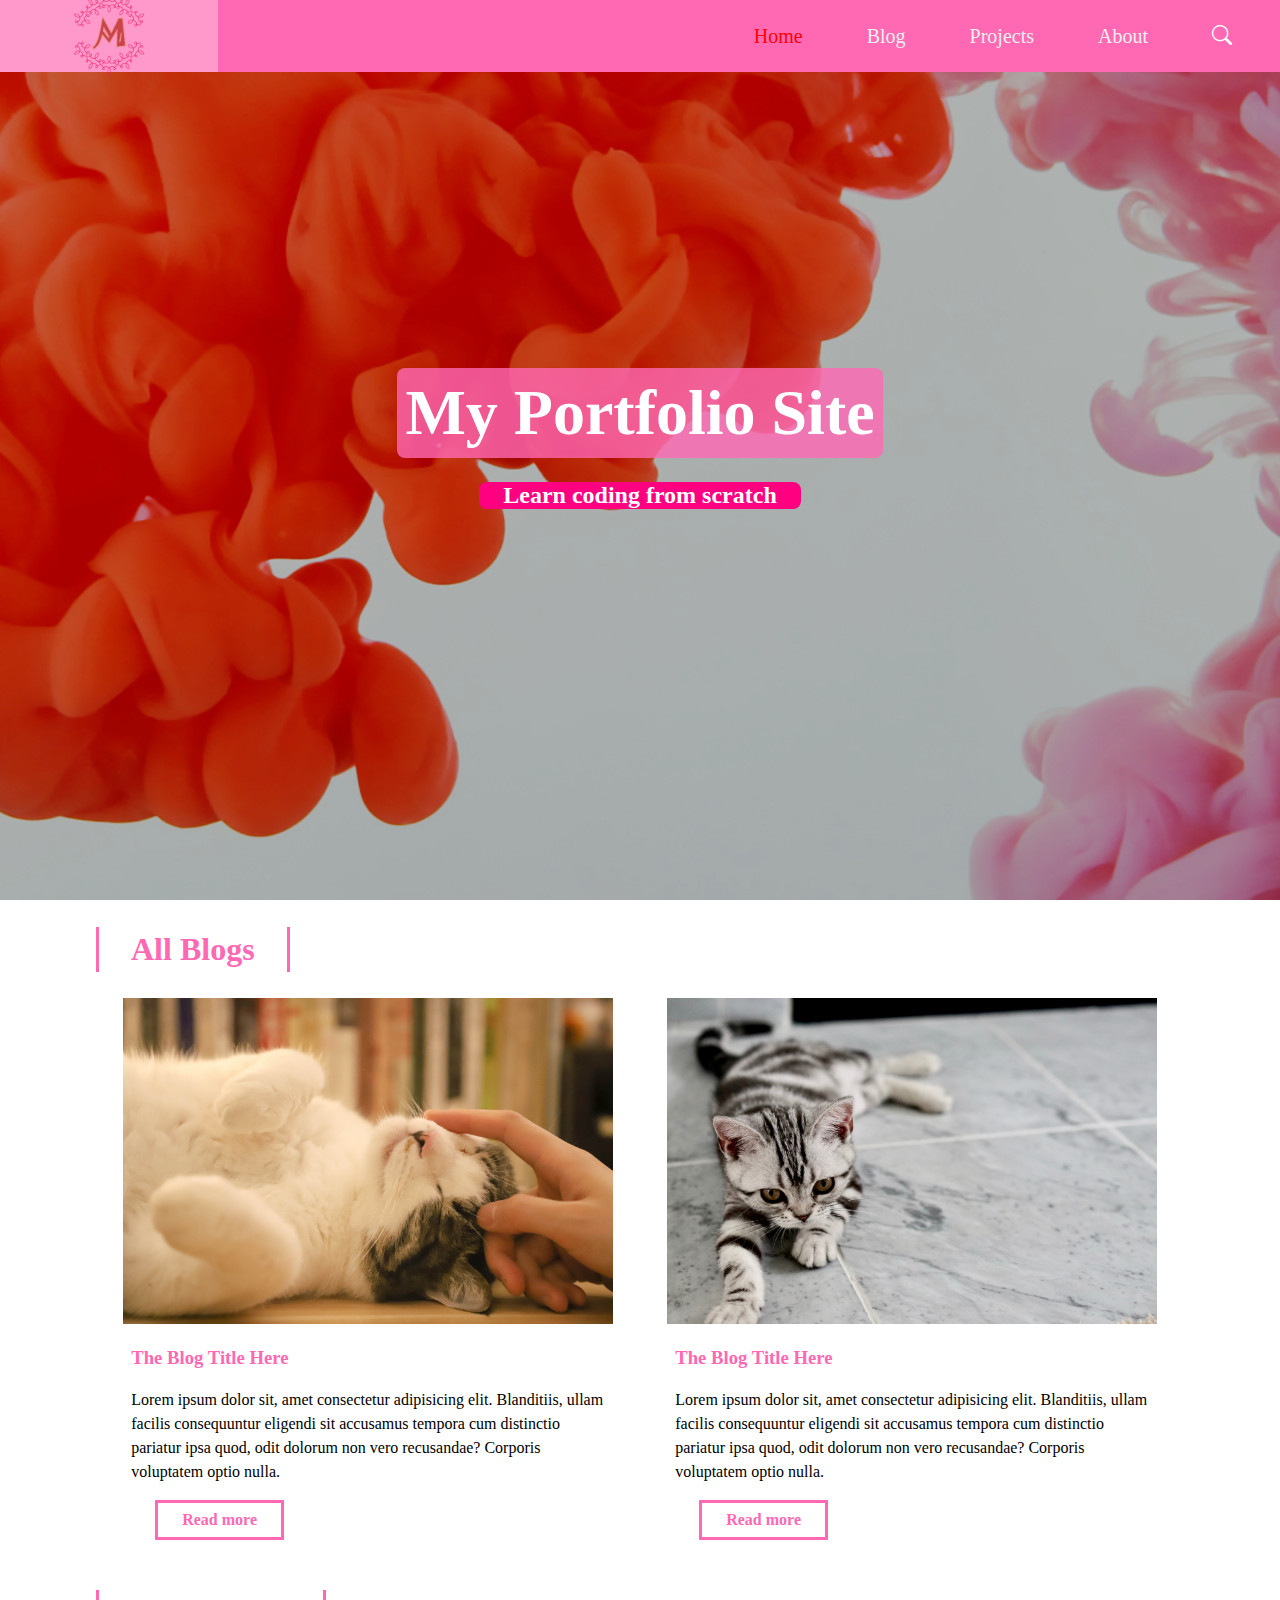
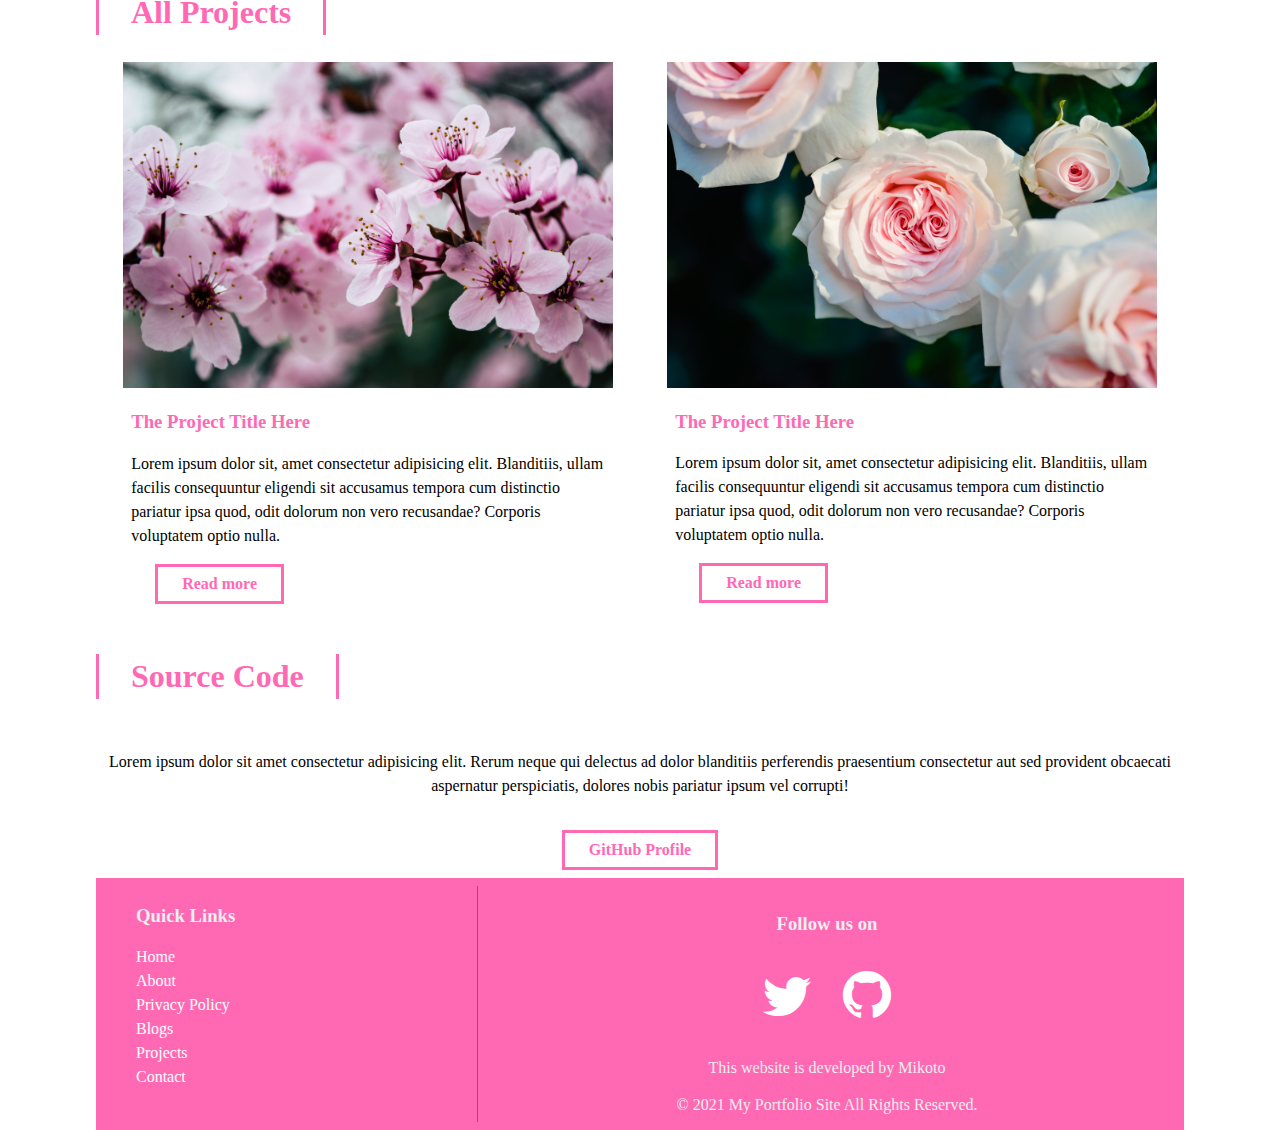
<file: index.html>
<!DOCTYPE html>
<html lang="ja">

<head>
  <meta charset="UTF-8">
  <meta name="viewport" content="width=device-width, initial-scale=1.0">
  <meta http-equiv="X-UA-Compatible" content="ie=edge">
  <link rel="stylesheet" href="https://cdn.jsdelivr.net/npm/bootstrap-icons@1.7.1/font/bootstrap-icons.css">
  <link rel="icon" href="img/logo.png">
  <link rel="stylesheet" href="style.css">
  <title>My Portfolio Site</title>
</head>

<body>
  <div id="slideout-menu">
    <ul>
      <li><a href="#">Home</a></li>
      <li><a href="blogslist.html" target="blank">Blog</a></li>
      <li><a href="blogslist.html" target="blank">Portfolios</a></li>
      <li><a href="about.html" target="blank">About</a></li>
      <li><input type="text" placeholder="Search Here"></li>
    </ul>
  </div>

  <nav>
    <div id="logo-img">
      <a href="#" target="blank">
        <img src="img/logo.png" alt="Logo">
      </a>
    </div>
    <div id="menu-icon">
      <i class="bi bi-list"></i>
    </div>
    <ul>
      <li><a class="active" href="#">Home</a></li>
      <li><a href="blogslist.html" target="blank">Blog</a></li>
      <li><a href="blogslist.html" target="blank">Projects</a></li>
      <li><a href="about.html" target="blank">About</a></li>
      <li><div id="search-icon"><i class="bi bi-search"></i></div></li>
    </ul>
  </nav>

  <div id="searchbox">
    <input type="text" placeholder="Search Here">
  </div>

  <div id="banner">
    <h1>My Portfolio Site</h1>
    <h3>Learn coding from scratch</h3>
  </div>

  <main>
    <a href="blogslist.html" target="blank">
      <h2 class="section-heading">All Blogs</h2>
    </a>

    <section>
      <div class="card">
        <div class="card-image">
          <a href="blogpost.html" target="blank">
            <img src="img/cat1.jpg" alt="Card Image">
          </a>
        </div>

        <div class="card-description">
          <a href="blogpost.html" target="blank">
            <h3>The Blog Title Here</h3>
          </a>
          <p>
            Lorem ipsum dolor sit, amet consectetur adipisicing elit. Blanditiis, ullam facilis consequuntur eligendi sit accusamus tempora
            cum distinctio pariatur ipsa quod, odit dolorum non vero recusandae? Corporis voluptatem optio nulla.
          </p>
          <a href="blogpost.html" class="btn-readmore" target="blank">Read more</a>
        </div>
      </div>

      <div class="card">
        <div class="card-image">
          <a href="blogpost.html" target="blank">
            <img src="img/cat2.jpg" alt="Card Image">
          </a>
        </div>

        <div class="card-description">
          <a href="blogpost.html" target="blank">
            <h3>The Blog Title Here</h3>
          </a>
          <p>
            Lorem ipsum dolor sit, amet consectetur adipisicing elit. Blanditiis, ullam facilis consequuntur eligendi sit accusamus tempora
            cum distinctio pariatur ipsa quod, odit dolorum non vero recusandae? Corporis voluptatem optio nulla.
          </p>
          <a href="blogpost.html" class="btn-readmore" target="blank">Read more</a>
        </div>
      </div>
    </section>

    <a href="blogslist.html" target="blank">
      <h2 class="section-heading">All Projects</h2>
    </a>

    <section>
      <div class="card">
        <div class="card-image">
          <a href="blogpost.html" target="blank">
            <img src="img/flower1.jpg" alt="Card Image">
          </a>
        </div>

        <div class="card-description">
          <a href="blogpost.html" target="blank">
            <h3>The Project Title Here</h3>
          </a>
          <p>
            Lorem ipsum dolor sit, amet consectetur adipisicing elit. Blanditiis, ullam facilis consequuntur eligendi sit accusamus tempora
            cum distinctio pariatur ipsa quod, odit dolorum non vero recusandae? Corporis voluptatem optio nulla.
          </p>
            <a href="blogpost.html" class="btn-readmore" target="blank">Read more</a>
        </div>
      </div>

        <div class="card">
          <div class="card-image">
            <a href="blogpost.html" target="blank">
              <img src="img/flower2.jpg" alt="Card Image">
            </a>
          </div>

          <div class="card-description">
            <a href="blogpost.html" target="blank">
              <h3>The Project Title Here</h3>
            </a>
            <p>
              Lorem ipsum dolor sit, amet consectetur adipisicing elit. Blanditiis, ullam facilis consequuntur eligendi sit accusamus tempora
              cum distinctio pariatur ipsa quod, odit dolorum non vero recusandae? Corporis voluptatem optio nulla.
            </p>
          <a href="blogpost.html" class="btn-readmore" target="blank">Read more</a>
        </div>
      </div>
    </section>

    <h2 class="section-heading">Source Code</h2>

    <section id="section-source">
      <p>
        Lorem ipsum dolor sit amet consectetur adipisicing elit. Rerum neque qui delectus ad dolor blanditiis perferendis praesentium
        consectetur aut sed provident obcaecati aspernatur perspiciatis, dolores nobis pariatur ipsum vel corrupti!
      </p>
      <a href="https://github.com/Mikoto-22" class="btn-readmore" target="blank">GitHub Profile</a>
    </section>

    <footer>
      <div id="left-footer">
        <h3>Quick Links</h3>
        <p>
          <ul>
            <li><a href="index.html">Home</a></li>
            <li><a href="about.html" target="blank">About</a></li>
            <li><a href="#">Privacy Policy</a></li>
            <li><a href="blogslist.html" target="blank">Blogs</a></li>
            <li><a href="blogslist.html" target="blank">Projects</a></li>
            <li><a href="#">Contact</a></li>
          </ul>
        </p>
      </div>

      <div id="right-footer">
        <h3>Follow us on</h3>
        <div id="social-media-footer">
          <ul>
            <li>
              <a href="#" target="blank">
                <i class="bi bi-twitter"></i>
              </a>
            </li>
            <li>
              <a href="#" target="blank">
                <i class="bi bi-github"></i>
              </a>
            </li>
          </ul>
        </div>
        <p>This website is developed by Mikoto</p>
        <div class="copyright"> &copy; 2021 My Portfolio Site All Rights Reserved.</div>
      </div>
    </footer>
  </main>

    <script src="main.js"></script>
</body>
</html>
</file>
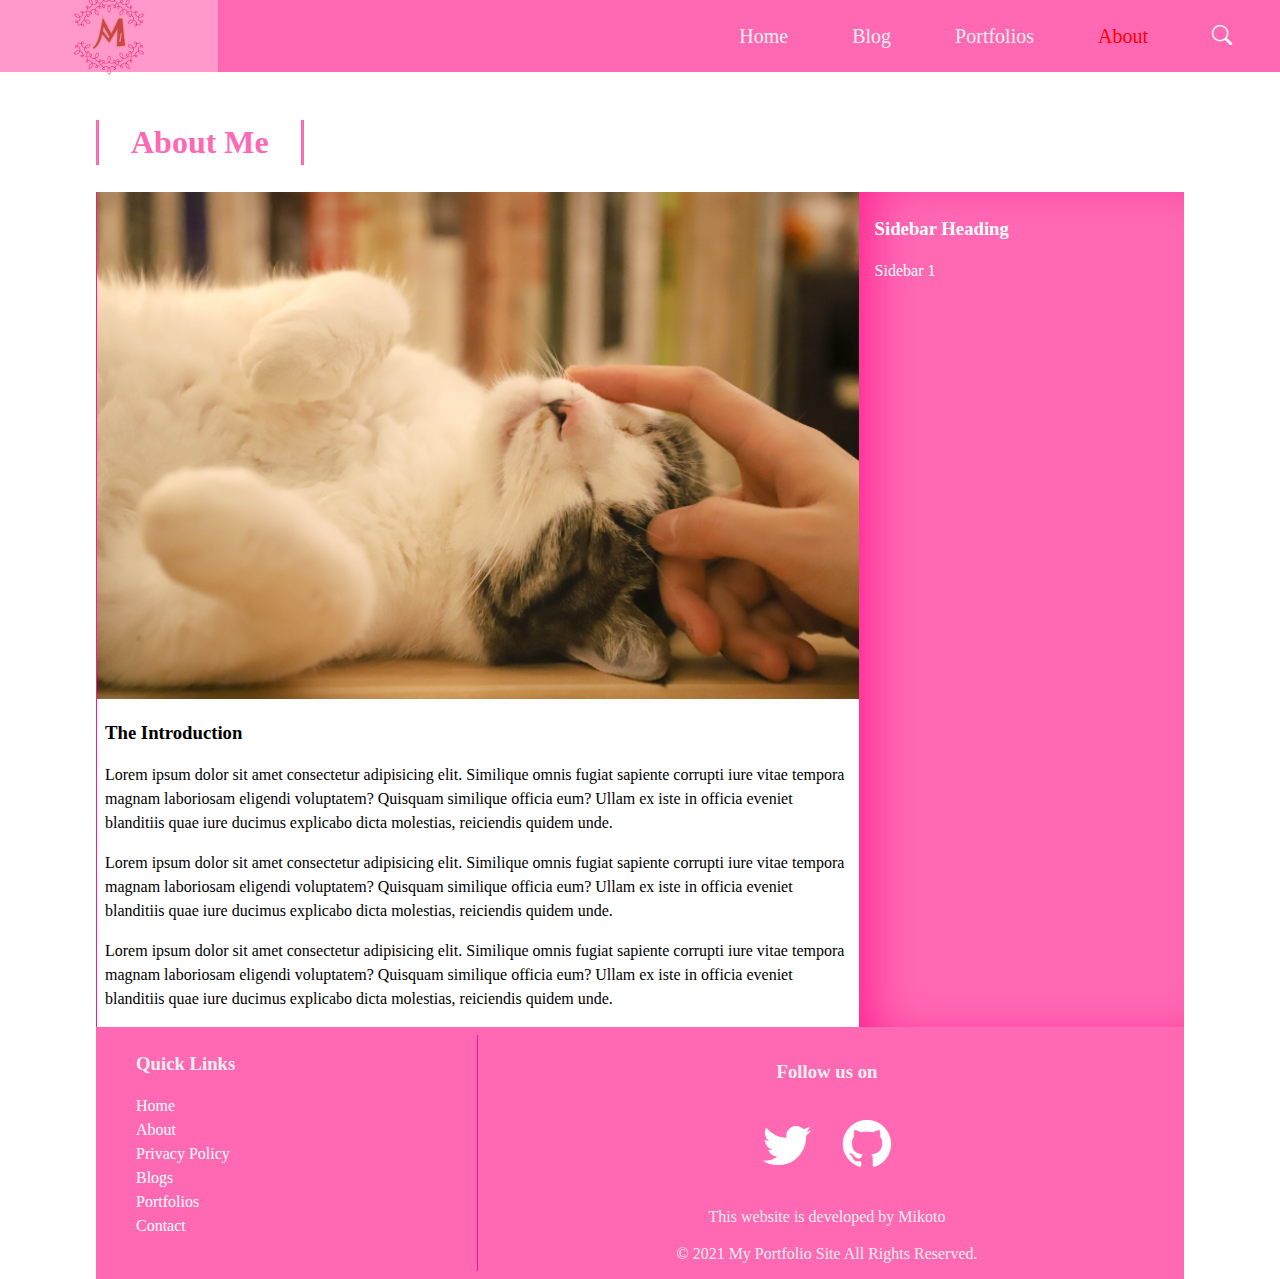
<file: about.html>
<!DOCTYPE html>
<html lang="ja">

<head>
    <meta charset="UTF-8">
    <meta name="viewport" content="width=device-width, initial-scale=1.0">
    <meta http-equiv="X-UA-Compatible" content="ie=edge">
    <link rel="stylesheet" href="https://cdn.jsdelivr.net/npm/bootstrap-icons@1.7.1/font/bootstrap-icons.css">
    <link rel="stylesheet" href="style.css">
    <title>My Portfolio Site</title>
</head>

<body>
    <div id="slideout-menu">
        <ul>
            <li>
                <a href="#">Home</a>
            </li>
            <li>
                <a href="#" target="blank">Blog</a>
            </li>
            <li>
                <a href="#" target="blank">Portfolios</a>
            </li>
            <li>
                <a href="#">About</a>
            </li>
            <li>
                <input type="text" placeholder="Search Here">
            </li>
        </ul>
    </div>

    <nav>
        <div id="logo-img">
            <a href="#">
                <img src="img/logo.png" alt="Logo">
            </a>
        </div>
        <div id="menu-icon">
            <i class="bi bi-list"></i>
        </div>
        <ul>
            <li>
                <a href="#">Home</a>
            </li>
            <li>
                <a href="#" target="blank">Blog</a>
            </li>
            <li>
                <a href="#" target="blank">Portfolios</a>
            </li>
            <li>
                <a class="active" href="#">About</a>
            </li>
            <li>
                <div id="search-icon">
                    <i class="bi bi-search"></i>
                </div>
            </li>
        </ul>
    </nav>

    <div id="searchbox">
        <input type="text" placeholder="Search Here">
    </div>

    <main>

        <h2 class="page-heading">About Me</h2>
        <div id="post-container">
        <section id="blogpost">
            <div class="card">
            <div class="card-image">
                <img src="img/cat1.jpg" alt="Card Image">
            </div>
            <div class="card-description">
                <h3>The Introduction</h3>
                <p>Lorem ipsum dolor sit amet consectetur adipisicing elit. Similique omnis fugiat sapiente corrupti iure vitae
                tempora magnam laboriosam eligendi voluptatem? Quisquam similique officia eum? Ullam ex iste in officia eveniet
                blanditiis quae iure ducimus explicabo dicta molestias, reiciendis quidem unde.</p>
                <p>Lorem ipsum dolor sit amet consectetur adipisicing elit. Similique omnis fugiat sapiente corrupti iure vitae
                tempora magnam laboriosam eligendi voluptatem? Quisquam similique officia eum? Ullam ex iste in officia eveniet
                blanditiis quae iure ducimus explicabo dicta molestias, reiciendis quidem unde.</p>
                <p>Lorem ipsum dolor sit amet consectetur adipisicing elit. Similique omnis fugiat sapiente corrupti iure vitae
                tempora magnam laboriosam eligendi voluptatem? Quisquam similique officia eum? Ullam ex iste in officia eveniet
                blanditiis quae iure ducimus explicabo dicta molestias, reiciendis quidem unde.</p>
            </div>
            </div>

        </section>

        <aside id="sidebar">
            <h3>Sidebar Heading</h3>
            <p>Sidebar 1</p>
        </aside>
    </div>

    <footer>
        <div id="left-footer">
            <h3>Quick Links</h3>
            <p>
                <ul>
                    <li>
                        <a href="#">Home</a>
                    </li>
                    <li>
                        <a href="#">About</a>
                    </li>
                    <li>
                        <a href="#">Privacy Policy</a>
                    </li>
                    <li>
                        <a href="#" target="blank">Blogs</a>
                    </li>
                    <li>
                        <a href="#" target="blank">Portfolios</a>
                    </li>
                    <li>
                        <a href="#">Contact</a>
                    </li>
                </ul>
            </p>
        </div>

        <div id="right-footer">
            <h3>Follow us on</h3>
            <div id="social-media-footer">
                <ul>
                    <li>
                        <a href="#" target="blank">
                            <i class="bi bi-twitter"></i>
                        </a>
                    </li>
                    <li>
                        <a href="#" target="blank">
                            <i class="bi bi-github"></i>
                        </a>
                    </li>
                </ul>
            </div>
            <p>This website is developed by Mikoto</p>
            <div class="copyright"> &copy; 2021 My Portfolio Site All Rights Reserved.</div>
        </div>
    </footer>

    </main>

    <script src="main.js"></script>
</body>

</html>
</file>
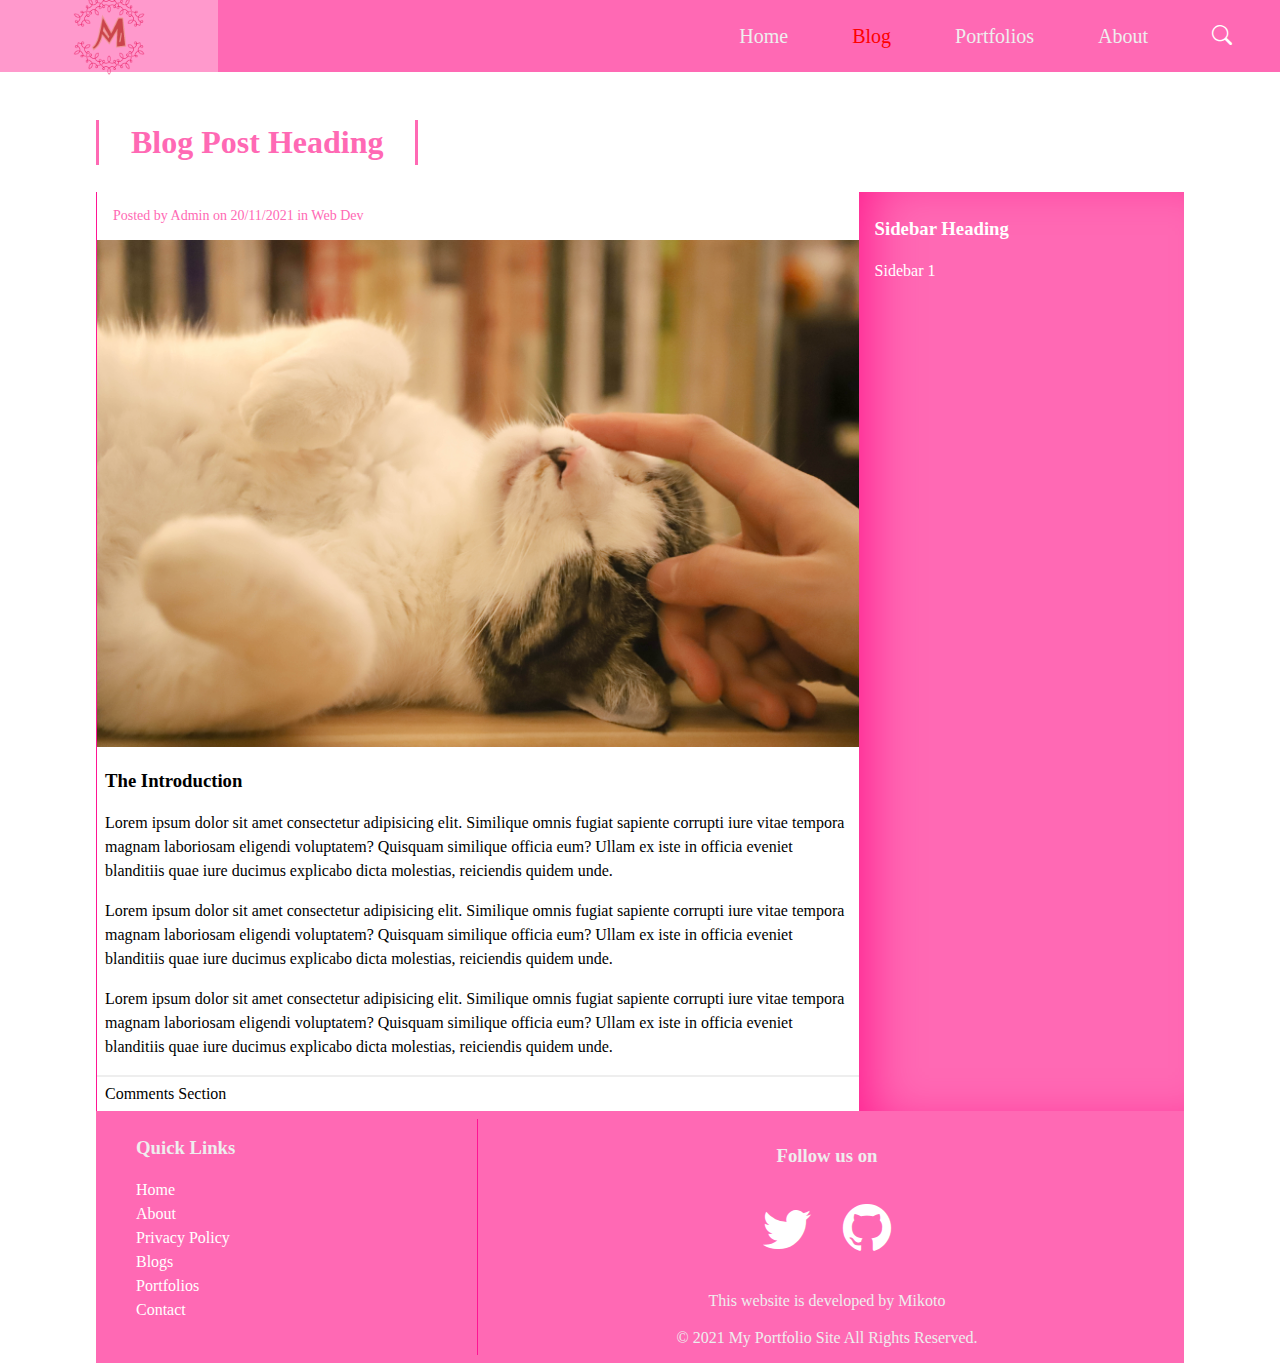
<file: blogpost.html>
<!DOCTYPE html>
<html lang="ja">

<head>
    <meta charset="UTF-8">
    <meta name="viewport" content="width=device-width, initial-scale=1.0">
    <meta http-equiv="X-UA-Compatible" content="ie=edge">
    <link rel="stylesheet" href="https://cdn.jsdelivr.net/npm/bootstrap-icons@1.7.1/font/bootstrap-icons.css">
    <link rel="stylesheet" href="style.css">
    <title>My Portfolio Site</title>
</head>

<body>
    <div id="slideout-menu">
        <ul>
            <li>
                <a href="#">Home</a>
            </li>
            <li>
                <a  href="#" target="blank">Blog</a>
            </li>
            <li>
                <a href="#" target="blank">Portfolios</a>
            </li>
            <li>
                <a href="#" target="blank">About</a>
            </li>
            <li>
                <input type="text" placeholder="Search Here">
            </li>
        </ul>
    </div>

    <nav>
        <div id="logo-img">
            <a href="#">
                <img src="img/logo.png" alt="Logo">
            </a>
        </div>
        <div id="menu-icon">
            <i class="bi bi-list"></i>
        </div>
        <ul>
            <li>
                <a href="#">Home</a>
            </li>
            <li>
                <a class="active" href="#" target="blank">Blog</a>
            </li>
            <li>
                <a href="#" target="blank">Portfolios</a>
            </li>
            <li>
                <a href="#" target="blank">About</a>
            </li>
            <li>
                <div id="search-icon">
                    <i class="bi bi-search"></i>
                </div>
            </li>
        </ul>
    </nav>

    <div id="searchbox">
        <input type="text" placeholder="Search Here">
    </div>

    <main>

        <h2 class="page-heading">Blog Post Heading</h2>
        <div id="post-container">
        <section id="blogpost">
            <div class="card">
            <div class="card-meta-blogpost">
                Posted by Admin on 20/11/2021 in
                <a href="#">Web Dev</a>
            </div>
            <div class="card-image">
                <img src="img/cat1.jpg" alt="Card Image">
            </div>
            <div class="card-description">
                <h3>The Introduction</h3>
                <p>Lorem ipsum dolor sit amet consectetur adipisicing elit. Similique omnis fugiat sapiente corrupti iure vitae
                tempora magnam laboriosam eligendi voluptatem? Quisquam similique officia eum? Ullam ex iste in officia eveniet
                blanditiis quae iure ducimus explicabo dicta molestias, reiciendis quidem unde.</p>
                <p>Lorem ipsum dolor sit amet consectetur adipisicing elit. Similique omnis fugiat sapiente corrupti iure vitae
                tempora magnam laboriosam eligendi voluptatem? Quisquam similique officia eum? Ullam ex iste in officia eveniet
                blanditiis quae iure ducimus explicabo dicta molestias, reiciendis quidem unde.</p>
                <p>Lorem ipsum dolor sit amet consectetur adipisicing elit. Similique omnis fugiat sapiente corrupti iure vitae
                tempora magnam laboriosam eligendi voluptatem? Quisquam similique officia eum? Ullam ex iste in officia eveniet
                blanditiis quae iure ducimus explicabo dicta molestias, reiciendis quidem unde.</p>
            </div>
            </div>

            <div id="comments-section">
            Comments Section
            </div>
        </section>

        <aside id="sidebar">
            <h3>Sidebar Heading</h3>
            <p>Sidebar 1</p>
        </aside>
    </div>

    <footer>
        <div id="left-footer">
            <h3>Quick Links</h3>
            <p>
                <ul>
                    <li>
                        <a href="#">Home</a>
                    </li>
                    <li>
                        <a href="#" target="blank">About</a>
                    </li>
                    <li>
                        <a href="#">Privacy Policy</a>
                    </li>
                    <li>
                        <a href="#" target="blank">Blogs</a>
                    </li>
                    <li>
                        <a href="#" target="blank">Portfolios</a>
                    </li>
                    <li>
                        <a href="#">Contact</a>
                    </li>
                </ul>
            </p>
        </div>

        <div id="right-footer">
            <h3>Follow us on</h3>
            <div id="social-media-footer">
                <ul>
                    <li>
                        <a href="#" target="blank">
                            <i class="bi bi-twitter"></i>
                        </a>
                    </li>
                    <li>
                        <a href="#" target="blank">
                            <i class="bi bi-github"></i>
                        </a>
                    </li>
                </ul>
            </div>
            <p>This website is developed by Mikoto</p>
            <div class="copyright"> &copy; 2021 My Portfolio Site All Rights Reserved.</div>
        </div>
    </footer>

    </main>

    <script src="main.js"></script>
</body>

</html>
</file>
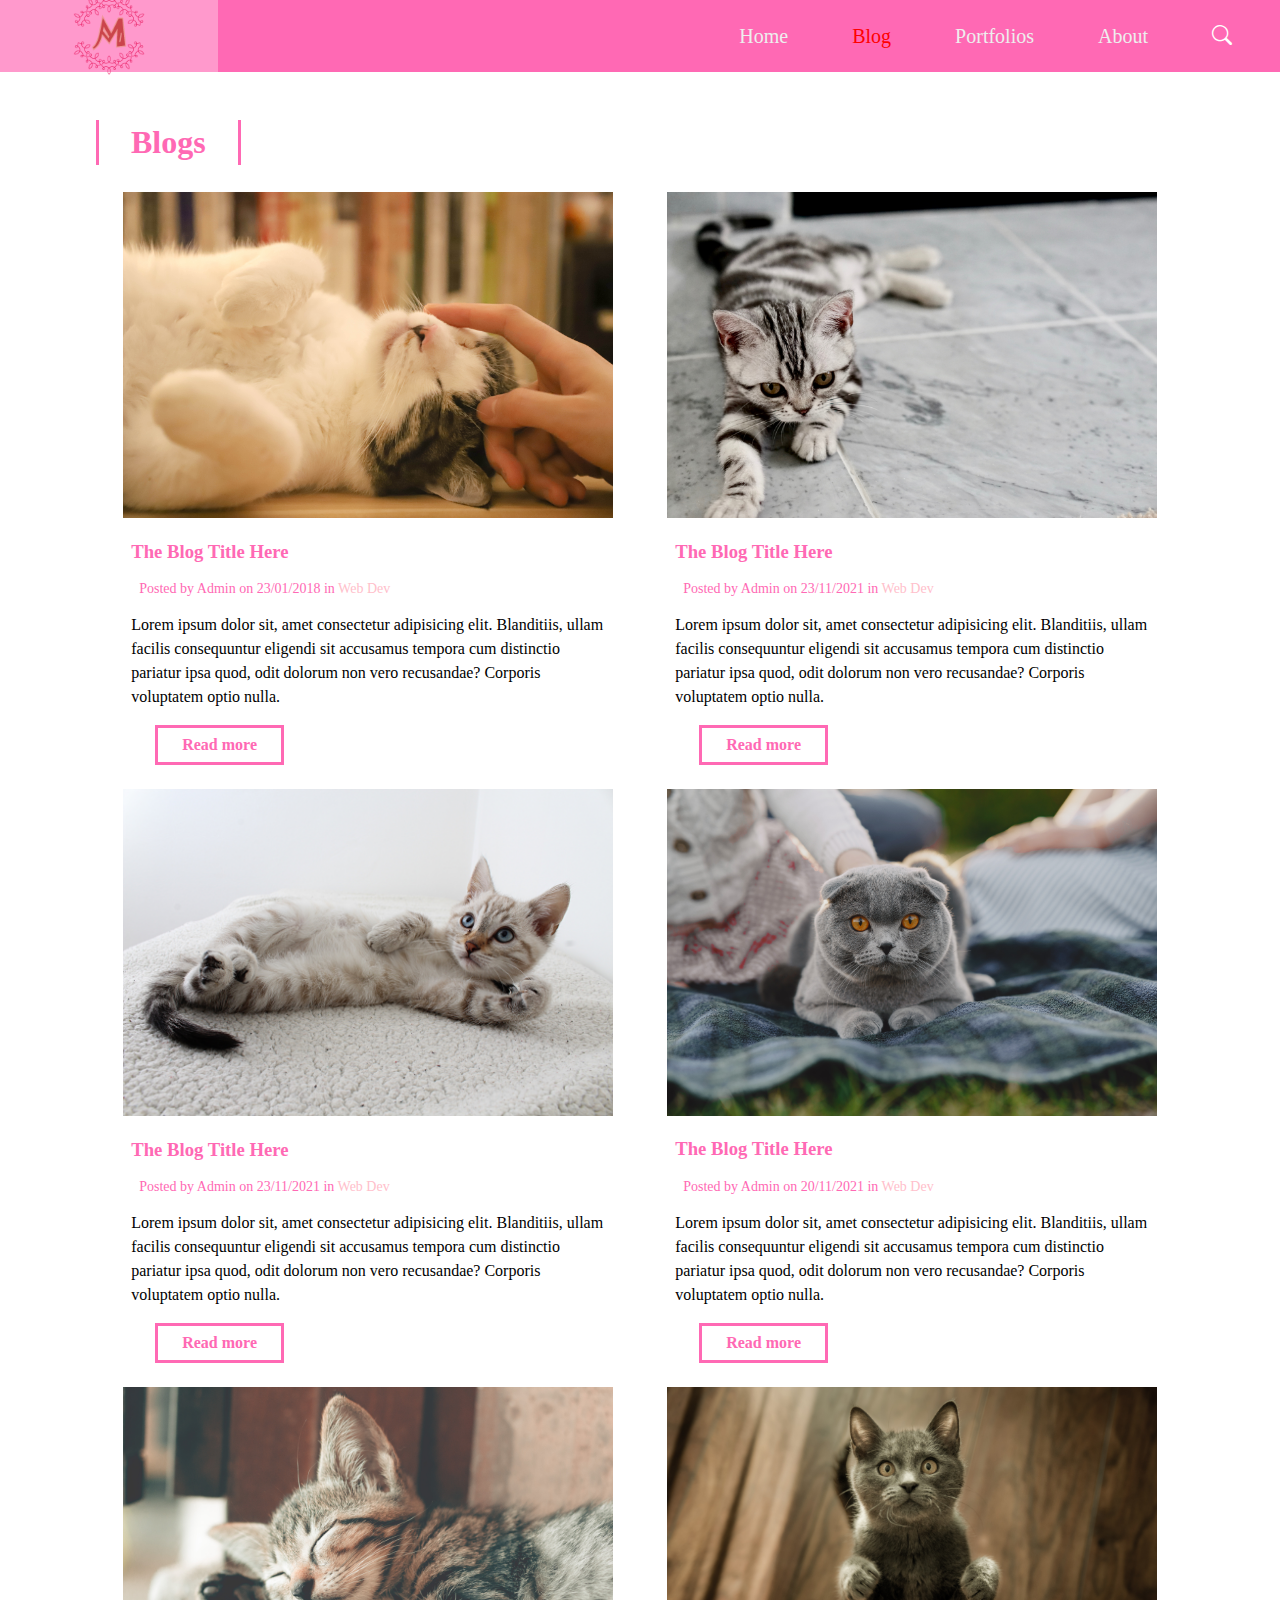
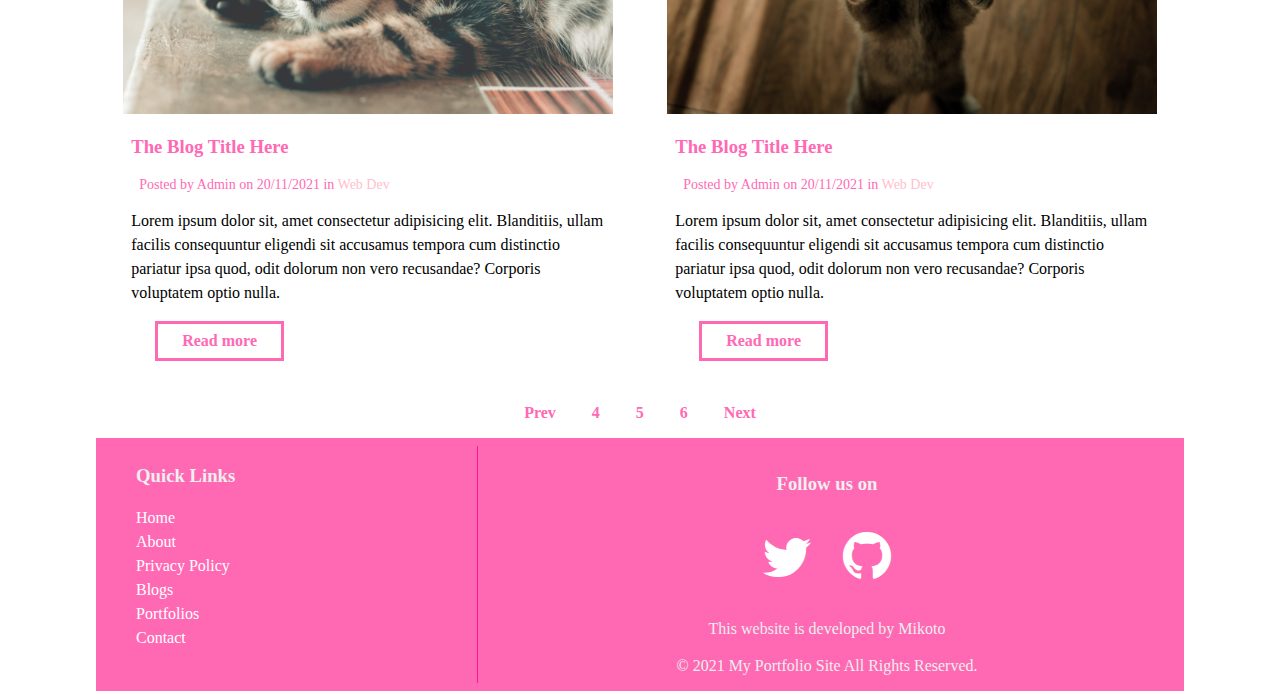
<file: blogslist.html>
<!DOCTYPE html>
<html lang="ja">

<head>
  <meta charset="UTF-8">
  <meta name="viewport" content="width=device-width, initial-scale=1.0">
  <meta http-equiv="X-UA-Compatible" content="ie=edge">
  <link rel="stylesheet" href="https://cdn.jsdelivr.net/npm/bootstrap-icons@1.7.1/font/bootstrap-icons.css">
  <link rel="stylesheet" href="style.css">
  <title>My Portfolio Site</title>
</head>

<body>
  <div id="slideout-menu">
      <ul>
          <li>
              <a href="#">Home</a>
          </li>
          <li>
              <a href="#">Blog</a>
          </li>
          <li>
              <a href="#">Portfolios</a>
          </li>
          <li>
              <a href="#" target="blank">About</a>
          </li>
          <li>
              <input type="text" placeholder="Search Here">
          </li>
      </ul>
  </div>

  <nav>
      <div id="logo-img">
          <a href="#">
              <img src="img/logo.png" alt="Logo">
          </a>
      </div>
      <div id="menu-icon">
          <i class="bi bi-list"></i>
      </div>
      <ul>
          <li><a href="#">Home</a></li>
          <li><a class="active" href="#">Blog</a></li>
          <li><a href="#">Portfolios</a></li>
          <li><a href="#" target="blank">About</a></li>
          <li>
              <div id="search-icon">
                  <i class="bi bi-search"></i>
              </div>
          </li>
      </ul>
  </nav>

  <div id="searchbox">
      <input type="text" placeholder="Search Here">
  </div>

  <main>
    <h2 class="page-heading">Blogs</h2>

    <section>
      <div class="card">
        <div class="card-image">
          <a href="blogslist.html" target="blank">
            <img src="img/cat1.jpg" alt="Card Image">
          </a>
        </div>

        <div class="card-description">
          <a href="blogslist.html" target="blank">
            <h3>The Blog Title Here</h3>
          </a>
          <div class="card-meta">
            Posted by Admin on 23/01/2018 in
            <a href="#">Web Dev</a>
          </div>
          <p>
            Lorem ipsum dolor sit, amet consectetur adipisicing elit. Blanditiis, ullam facilis consequuntur eligendi sit accusamus tempora
            cum distinctio pariatur ipsa quod, odit dolorum non vero recusandae? Corporis voluptatem optio nulla.
          </p>
          <a href="blogpost.html" class="btn-readmore" target="blank">Read more</a>
        </div>
      </div>

      <div class="card">
        <div class="card-image">
          <a href="#">
            <img src="img/cat2.jpg" alt="Card Image">
          </a>
        </div>

        <div class="card-description">
          <a href="#">
            <h3>The Blog Title Here</h3>
          </a>
          <div class="card-meta">
            Posted by Admin on 23/11/2021 in
            <a href="#">Web Dev</a>
          </div>
          <p>
            Lorem ipsum dolor sit, amet consectetur adipisicing elit. Blanditiis, ullam facilis consequuntur eligendi sit accusamus tempora
            cum distinctio pariatur ipsa quod, odit dolorum non vero recusandae? Corporis voluptatem optio nulla.
          </p>
          <a href="#" class="btn-readmore">Read more</a>
        </div>
      </div>

      <div class="card">
        <div class="card-image">
          <a href="#" target="blank">
            <img src="img/cat3.jpg" alt="Card Image">
          </a>
        </div>

        <div class="card-description">
          <a href="#" target="blank">
            <h3>The Blog Title Here</h3>
          </a>
          <div class="card-meta">
            Posted by Admin on 23/11/2021 in
            <a href="#">Web Dev</a>
          </div>
          <p>
            Lorem ipsum dolor sit, amet consectetur adipisicing elit. Blanditiis, ullam facilis consequuntur eligendi sit accusamus tempora
            cum distinctio pariatur ipsa quod, odit dolorum non vero recusandae? Corporis voluptatem optio nulla.
          </p>
          <a href="#" class="btn-readmore" target="blank">Read more</a>
        </div>
      </div>

      <div class="card">
        <div class="card-image">
          <a href="#" target="blank">
            <img src="img/cat4.jpg" alt="Card Image">
          </a>
        </div>

        <div class="card-description">
          <a href="#">
            <h3>The Blog Title Here</h3>
          </a>
          <div class="card-meta">
            Posted by Admin on 20/11/2021 in
            <a href="#">Web Dev</a>
          </div>
          <p>
            Lorem ipsum dolor sit, amet consectetur adipisicing elit. Blanditiis, ullam facilis consequuntur eligendi sit accusamus tempora
            cum distinctio pariatur ipsa quod, odit dolorum non vero recusandae? Corporis voluptatem optio nulla.
          </p>
          <a href="#" class="btn-readmore" target="blank">Read more</a>
        </div>
      </div>

      <div class="card">
        <div class="card-image">
          <a href="#">
            <img src="img/cat5.jpg" alt="Card Image">
          </a>
        </div>

        <div class="card-description">
          <a href="#">
            <h3>The Blog Title Here</h3>
          </a>
          <div class="card-meta">
            Posted by Admin on 20/11/2021 in
            <a href="#">Web Dev</a>
          </div>
          <p>
            Lorem ipsum dolor sit, amet consectetur adipisicing elit. Blanditiis, ullam facilis consequuntur eligendi sit accusamus tempora
            cum distinctio pariatur ipsa quod, odit dolorum non vero recusandae? Corporis voluptatem optio nulla.
          </p>
          <a href="#" class="btn-readmore" target="blank">Read more</a>
        </div>
      </div>

      <div class="card">
        <div class="card-image">
          <a href="#" target="blank">
            <img src="img/cat6.jpg" alt="Card Image">
          </a>
        </div>

        <div class="card-description">
          <a href="#" target="blank">
            <h3>The Blog Title Here</h3>
          </a>
          <div class="card-meta">
            Posted by Admin on 20/11/2021 in
            <a href="#">Web Dev</a>
          </div>
          <p>
            Lorem ipsum dolor sit, amet consectetur adipisicing elit. Blanditiis, ullam facilis consequuntur eligendi sit accusamus tempora
            cum distinctio pariatur ipsa quod, odit dolorum non vero recusandae? Corporis voluptatem optio nulla.
          </p>
          <a href="#" class="btn-readmore" target="blank">Read more</a>
        </div>
      </div>
    </section>

    <div class="pagination">
      <a href="#">Prev</a>
      <a href="#">4</a>
      <a href="#">5</a>
      <a href="#">6</a>
      <a href="#">Next</a>
    </div>

    <footer>
        <div id="left-footer">
            <h3>Quick Links</h3>
            <p>
                <ul>
                    <li>
                        <a href="#">Home</a>
                    </li>
                    <li>
                        <a href="#" target="blank">About</a>
                    </li>
                    <li>
                        <a href="#">Privacy Policy</a>
                    </li>
                    <li>
                        <a href="#">Blogs</a>
                    </li>
                    <li>
                        <a href="#">Portfolios</a>
                    </li>
                    <li>
                        <a href="#">Contact</a>
                    </li>
                </ul>
            </p>
        </div>

        <div id="right-footer">
            <h3>Follow us on</h3>
            <div id="social-media-footer">
                <ul>
                    <li>
                      <a href="#" target="blank">
                        <i class="bi bi-twitter"></i>
                    </a>
                </li>
                <li>
                    <a href="#" target="blank">
                        <i class="bi bi-github"></i>
                    </a>
                    </li>
                </ul>
            </div>
            <p>This website is developed by Mikoto</p>
            <div class="copyright"> &copy; 2021 My Portfolio Site All Rights Reserved.</div>
        </div>
    </footer>

  </main>

  <script src="main.js"></script>
</body>

</html>
</file>
<file: style.css>
@import url('https://fonts.googleapis.com/css2?family=Caveat&display=swap');

body {
  font-family: 'Itim', cursive;
  margin: 0;
}

h1 {
  padding: 8px;
  background: rgba(255, 105, 180, 0.8);
  border-radius: 8px;
  margin: 0;
  font-size: 64px;
  font-family: 'Cherry Swash', cursive;
}

p {
  line-height: 1.5;
}

main {
  margin: 0 auto;
}

a {
  text-decoration: none;
  color: hotpink;
}

a:hover {
  text-decoration: underline;
}

/* Inputs */

input,
textarea {
  height: 32px;
  padding: 0 16px;
  font-family: 'Itim', cursive;
  font-size: 20px;
  border: none;
  box-shadow: inset 8px 3px 18px -4px rgba(255, 0, 128, 0.4);
}

input:focus,
textarea:focus {
  outline: none;
}

/* Banner */

#banner {
  height: 100vh;
  display: flex;
  align-items: center;
  justify-content: center;
  flex-direction: column;
  background: rgba(0, 0, 0, 0.2) url("img/backcover.jpg");
  background-size: cover;
  background-attachment: fixed;
  background-position: center;
  background-blend-mode: overlay;
  color: white;
}

#banner h3 {
  background: #ff0080;
  border-radius: 8px;
  padding: 0 24px;
  font-size: 24px;
}

/* Search Box */

#searchbox {
  position: fixed;
  right: 0;
  top: 24px;
  width: 500px;
  pointer-events: none;
  z-index: 50;
  transition: 0.4s;
}

#searchbox input {
  height: 48px;
  width: 100%;
}

/* Navigation */

nav {
  height: 72px;
  background: hotpink;
  width: 100%;
  margin: 0;
  position: fixed;
  font-family: 'Itim', cursive;
  font-size: 20px;
  display: flex;
  justify-content: space-between;
  padding: 0 16px 0 0;
  box-sizing: border-box;
  z-index: 100;
}

nav a {
  padding: 0 32px;
  color: #eee;
  transition: 0.4s;
}

nav a:hover {
  text-decoration: none;
  color: #ffcce6;
}

nav ul {
  display: flex;
  list-style: none;
  justify-content: space-around;
  align-items: center;
  height: 100%;
  margin: 0;
}

.active {
  color: red;
}

#logo-img {
  display: flex;
  height: 100%;
  background: #ffcce6;
  padding: 0 32px;
  align-items: center;
  color: white;
  transition: 0.4s;
}

#logo-img img {
  height: 90px;
}

#logo-img:hover {
  background: #ff99cc;
}

#menu-icon {
  height: 100%;
  font-size: 28px;
  padding: 0 4px;
  color: #eee;
  display: none;
  align-items: center;
}

/* Search Icon */

#search-icon {
  color: white;
  padding: 0 32px;
  cursor: pointer;
  transition: 0.4s;
}

#search-icon:hover {
  color: red;
}

/* Slideout Menu */

#slideout-menu {
  display: none;
  background: hotpink;
  z-index: 100;
  position: fixed;
  transition: 0.4s;
  margin-top: 72px;
  width: 100%;
  text-align: center;
  opacity:0;
  pointer-events:none;
}

#slideout-menu ul {
  list-style: none;
  padding: 0 32px;
}

#slideout-menu ul li {
  padding: 8px;
}

#slideout-menu a {
  font-family: 'Itim', cursive;
  font-size: 20px;
  color: white;
}

#slideout-menu input {
  width: 85%;
  padding: 8px;
  font-family: 'Itim', cursive;
  font-size: 20px;
  text-align: center;
}

/* Sections */

section {
  display: flex;
  justify-content: space-around;
  flex-wrap: wrap;
}

.section-heading {
  font-size: 32px;
  font-family: 'Itim', cursive;
  border-left: 3px solid hotpink;
  border-right: 3px solid hotpink;
  transition: all 0.4s;
  display: inline-block;
  padding: 4px 32px;
  color: hotpink;
}

.section-heading:hover {
  padding: 4px 48px;
  background: pink;
}

/* Section Source */

#section-source p {
  padding: 8px;
  text-align: center;
}

#section-source a {
  margin: 8px;
  text-align: center;
}

/* Card */

.card-image {
  transition: 0.4s;
}

.card-image:hover {
  box-shadow: 0 10px 6px -6px #0080;
}

.card .card-description {
  padding: 0 8px;
}

.card-meta-blogpost{
  color:hotpink;
  font-size:14px;
  padding: 16px;
  font-family: 'Itim', cursive;
}

.card-meta-blogpost a{
  color:hotpink;
}

/* Button Read more */

.btn-readmore {
  padding: 8px 24px;
  border: 3px solid hotpink;
  transition: 0.4s;
  display: inline-block;
  margin-bottom: 24px;
  margin-left: 24px;
  font-weight: bold;
  cursor: pointer;
  background: white;
}

.btn-readmore:hover {
  background: pink;
  text-decoration: none;
  padding: 8px 64px 8px 24px;
  color: white;
}

/* Footer */

footer {
  background: hotpink;
  padding: 8px;
  color: #eee;
  display: flex;
}

footer a {
  color: white;
}

footer #left-footer {
  flex: 1;
  border-right: 1px solid deeppink;
  padding-left: 32px;
}

footer #left-footer ul {
  padding: 0;
  list-style: none;
  line-height: 1.5;
}

footer #right-footer {
  flex: 2;
  padding: 8px;
  text-align: center;
}

footer #social-media-footer a .fa-facebook,
footer #social-media-footer a .fa-youtube,
footer #social-media-footer a .fa-github {
  color: white;
  transition: 0.4s;
}

footer #social-media-footer ul {
  display: flex;
  list-style: none;
  justify-content: center;
  padding: 0;
}

footer #social-media-footer ul li {
  font-size: 48px;
  padding: 16px;
  transition: 0.4s;
}

footer #social-media-footer ul li:hover a .bi-twitter {
  color: skyblue;
}

footer #social-media-footer ul li:hover a .bi-github {
  color: black;
}

/* Blog List page */

.page-heading{
  font-size:32px;
  font-family: 'Itim', cursive;
  border-left:3px solid hotpink;
  border-right:3px solid hotpink;
  transition: all 0.4s;
  display:inline-block;
  padding:4px 32px;
  margin-top: 120px;
  color: hotpink;
}

.page-heading:hover{
  padding:4px 48px;
  background:pink;
}

.card-meta{
  color:hotpink;
  font-size: 14px;
  padding-left:8px;
  font-family: 'Itim', cursive;
}

.card-meta a{
  color:pink;
}

/* Pagination */

.pagination{
  padding:8px;
  text-align:center;
  font-weight:bold;
}

.pagination a{
  border-top: 3px solid white;
  display: inline-block;
  padding:8px 16px;
  transition:0.4s;
}

.pagination a:hover{
  text-decoration: none;
  border-top:3px solid hotpink;
}

/* Single Blogpost */

#post-container{
  display: flex;
}

#blogpost{
  display: flex;
  flex-direction:column;
  width:70%;
  border-left:1px solid deeppink;
}

#blogpost .card{
  width:100%;
}

#blogpost .card-image:hover{
  box-shadow: none;
}

/* Sidebar */

#sidebar{
  background:hotpink;
  flex:1;
  padding: 8px 16px;
  color:white;
  box-shadow: inset 27px 0 51px -18px rgba(255,0,128,0.75);
}

/* Comments section */

#comments-section{
  border-top: 2px solid #eee;
  padding:8px;
}


/* Media Queries */

@media (max-width: 900px) {
  nav ul {
    display: none;
  }

  #menu-icon {
    display: flex;
  }

  #slideout-menu {
    display: block;
  }

  #searchbox {
    display: none;
  }

  #blogpost{
    width:100%;
    border-left:0;
  }

  #sidebar{
    display: none;
  }
}

@media (max-width: 719px) {
  main {
    width: 95%;
  }

  section {
    flex-direction: column;
  }

  .card,
  .card .card-image img {
    width: 100%;
  }

  footer {
    flex-direction: column;
    text-align: center;
  }

  footer #left-footer {
    flex: 1;
    border-right: 0;
    padding-left: 0;
  }

  footer #right-footer {
    background: #eee;
    color: hotpink;
  }

  footer #right-footer a {
    color: hotpink;
  }

  footer #social-media-footer a .fa-facebook,
  footer #social-media-footer a .fa-youtube,
  footer #social-media-footer a .fa-github {
    color: hotpink;
    transition: 0.4s;
  }
}

@media (max-width: 600px) {
  main {
    width: 100%;
  }

  h1 {
    font-size: 48px;
  }

  #banner h3 {
    font-size: 20px;
  }

  .card {
    text-align: center;
  }

  #logo-img {
    padding: 0;
  }
}

@media (min-width: 720px) {
  main {
    width: 95%;
  }
  .card {
    width: 45%;
  }
  .card .card-image img {
    width: 100%;
  }
}

@media (min-width: 1200px) {
  main {
    width: 85%;
  }
}
</file>
